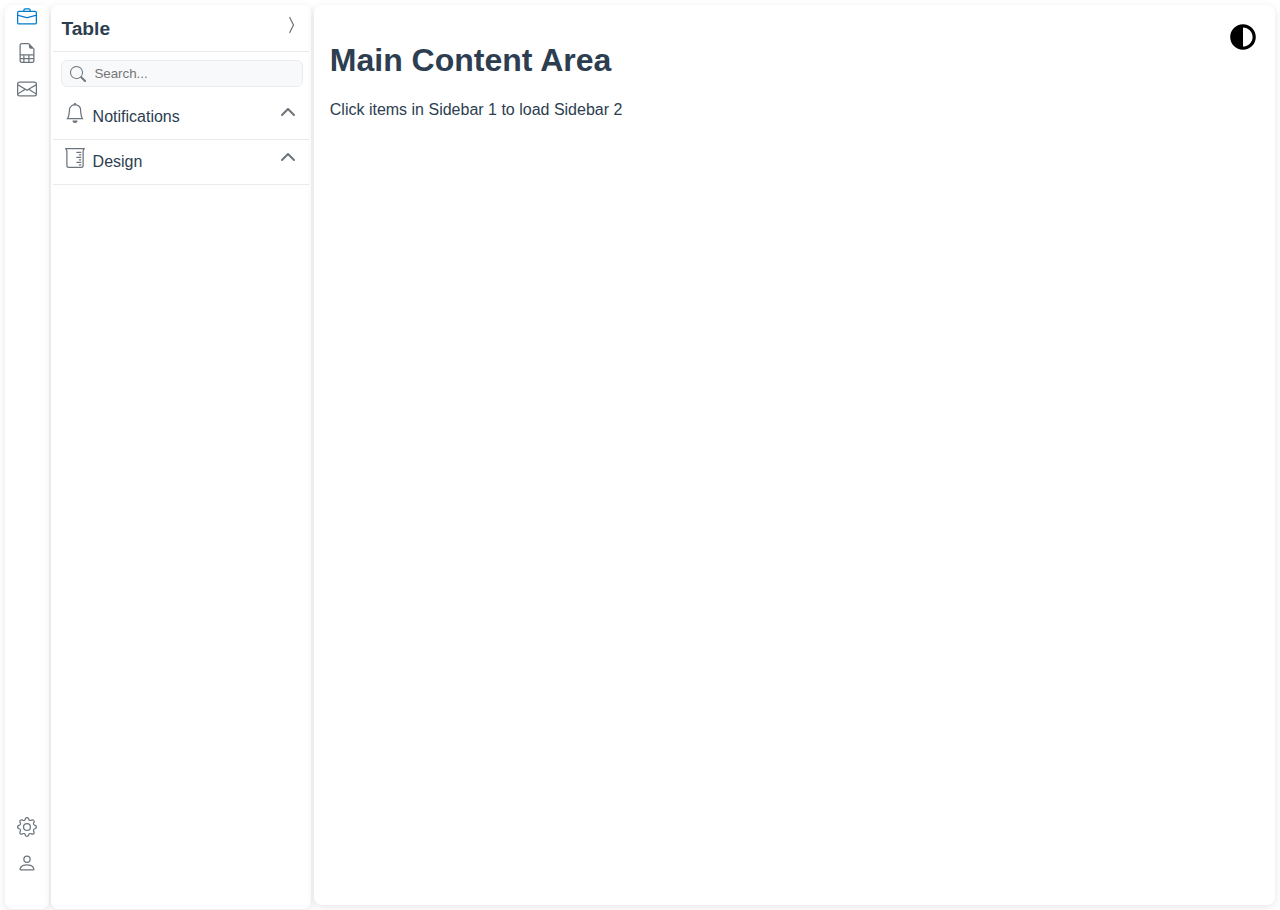
<file: index.html>
<!DOCTYPE html>
<html lang="en">

<head>
    <meta charset="UTF-8">
    <meta name="viewport" content="width=device-width, initial-scale=1.0">
    <title>Sidebar</title>
    <link rel="stylesheet" href="./css/main-styles.css">
    <script type="module" src="./js/main-controller.js" defer></script>
    <link href="https://fonts.googleapis.com/css2?family=Montserrat:wght@400;600&display=swap" rel="stylesheet">

</head>

<body>
    <div class="layout">
        <div class="layout-body">
            <aside class="sidebar">
                <div id="sidebar-primary"></div>
                <div id="sidebar-secondary"></div>
            </aside>
            <main id="content"></main>
        </div>
    </div>
</body>

</html>
</file>
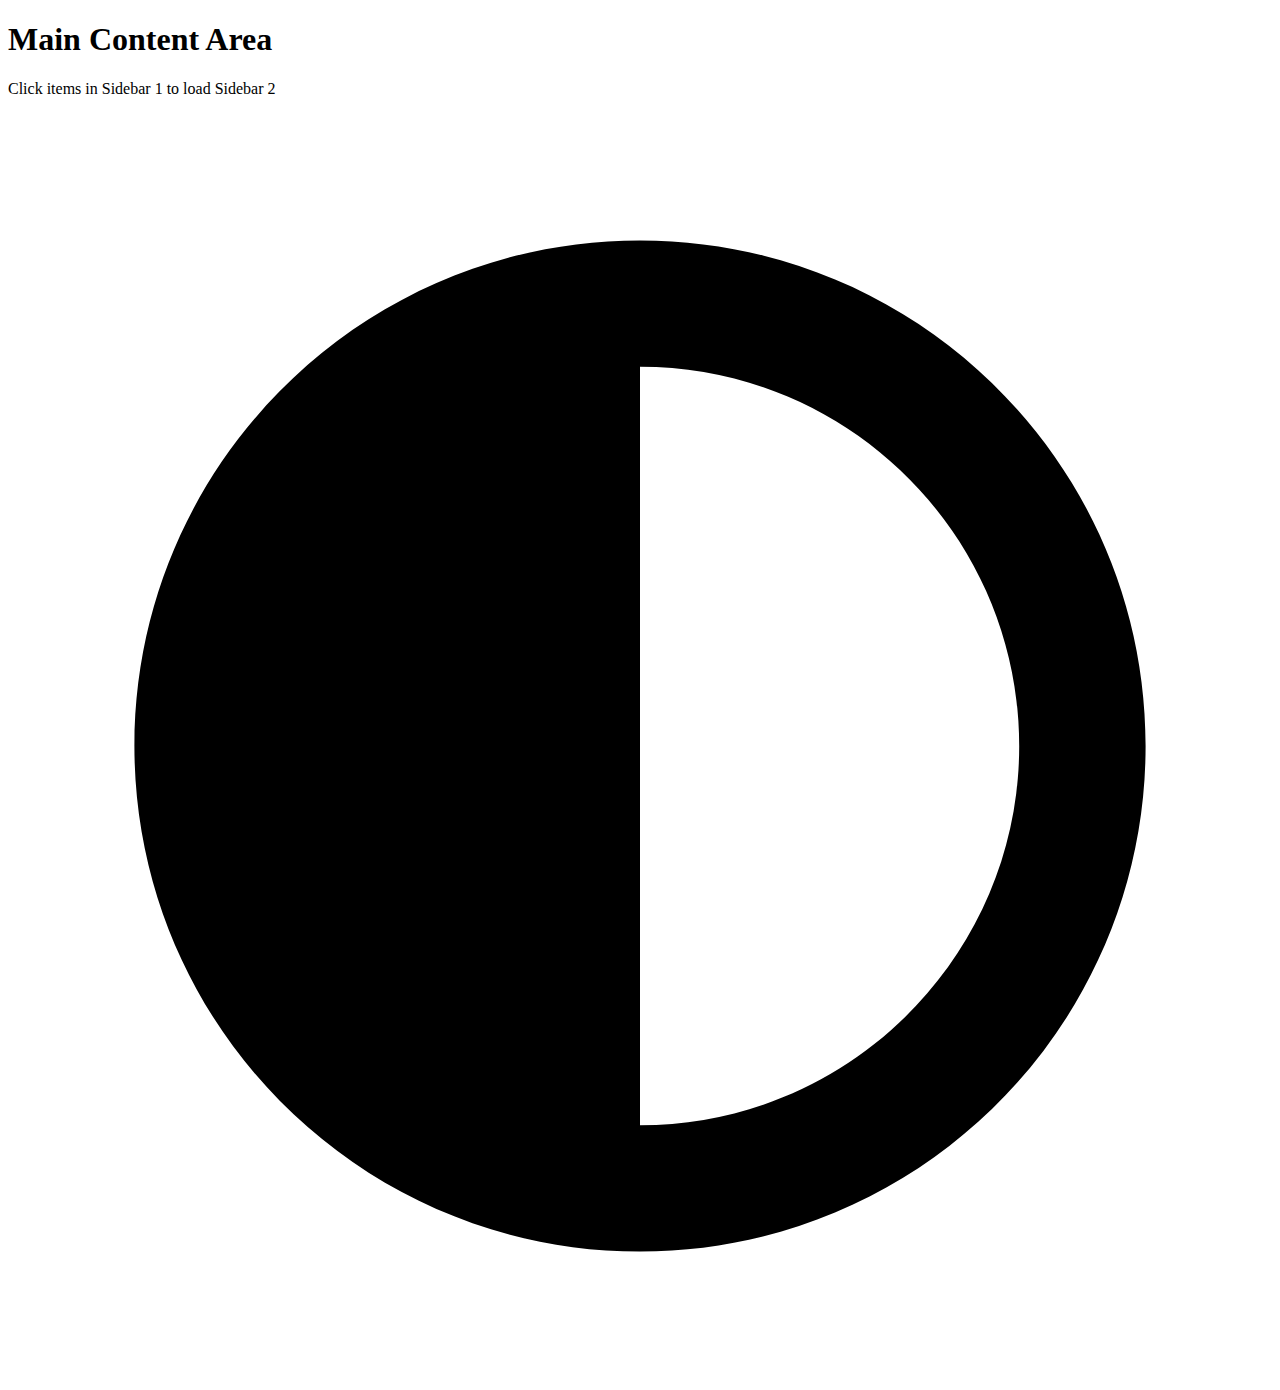
<file: components/content.html>
<!DOCTYPE html>
<html lang="en">

<head>
    <meta charset="UTF-8">
    <meta name="viewport" content="width=device-width, initial-scale=1.0">
    <title>Content</title>
</head>

<body>
    <div class="content-container">
        <div class="content-body">
            <h1>Main Content Area</h1>
            <p>Click items in Sidebar 1 to load Sidebar 2</p>
        </div>
        <div id="toggle-theme">
            <svg xmlns="http://www.w3.org/2000/svg" viewBox="0 0 640 640">
                <path
                    d="M512 320C512 214 426 128 320 128L320 512C426 512 512 426 512 320zM64 320C64 178.6 178.6 64 320 64C461.4 64 576 178.6 576 320C576 461.4 461.4 576 320 576C178.6 576 64 461.4 64 320z" />
            </svg>
        </div>
    </div>

</body>

</html>
</file>
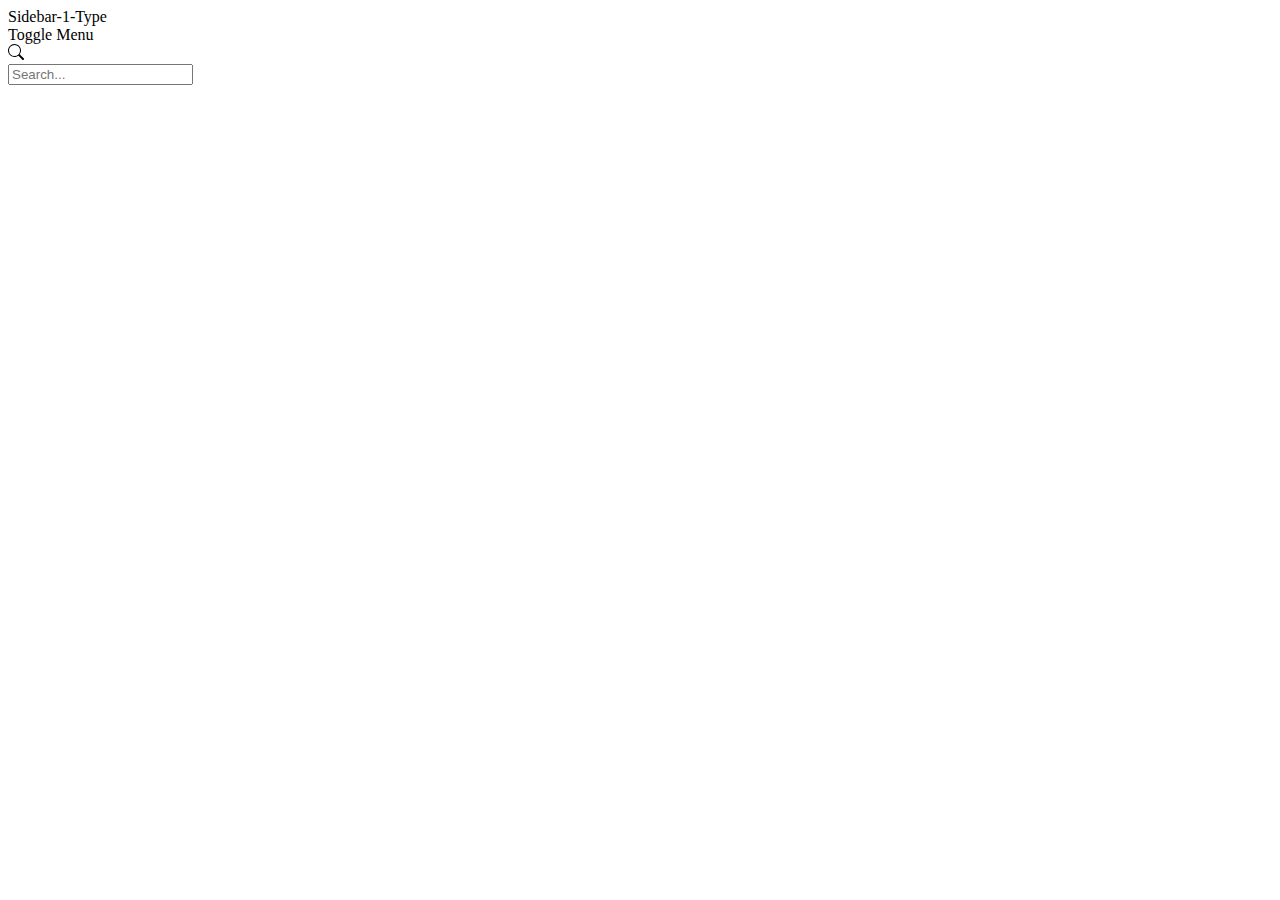
<file: components/sidebar-secondary.html>
<!DOCTYPE html>
<html lang="en">

<head>
    <meta charset="UTF-8">
    <meta name="viewport" content="width=device-width, initial-scale=1.0">
    <title>Sidebar-2</title>
</head>

<body>
    <div id="sidebar-2">
        <div class="block-1">
            <label id="sidebar-label">Sidebar-1-Type</label>
            <div id="toggle-menu">Toggle Menu</div>
        </div>
        <div class="search">
            <div class="search-icon">
                <svg xmlns="http://www.w3.org/2000/svg" width="16" height="16" fill="currentColor" class="bi bi-search"
                    viewBox="0 0 16 16">
                    <path
                        d="M11.742 10.344a6.5 6.5 0 1 0-1.397 1.398h-.001q.044.06.098.115l3.85 3.85a1 1 0 0 0 1.415-1.414l-3.85-3.85a1 1 0 0 0-.115-.1zM12 6.5a5.5 5.5 0 1 1-11 0 5.5 5.5 0 0 1 11 0" />
                </svg>
            </div>
            <input type="text" placeholder="Search...">
        </div>
        <div id="menu-container"></div>
    </div>
</body>

</html>
</file>
<file: css/main-styles.css>
@import "./sidebar-primary.css";
@import "./sidebar-secondary.css";
@import "./menu-expanded.css";
@import "./content.css";
@import "./dark-theme.css";
@import "./scroll.css";

:root {
  /* Light Theme Colors */
  --primary-bg: #ffffff;
  --secondary-bg: #f8f9fa;
  --sidebar-bg: #ffffff;
  --content-bg: #ffffff;
  --text-primary: #2c3e50;
  --text-secondary: #6c757d;
  --border-color: #e9ecef;
  --hover-bg: #f5f5f5;
  --active-bg: #007acc;
  --active-text: #ffffff;
  --shadow: rgba(0, 0, 0, 0.1);
  --accent-color: #007acc;
  --submenu-border: #dee2e6;

  /* Icon Colors */
  --icon-default: #6c757d;
  --icon-hover: #495057;
  --icon-active: #ffffff;
}

body {
  margin: 5px;
  font-family: Arial, Helvetica, sans-serif;
  background-color: var(--primary-bg);
  color: var(--text-primary);
}
.layout {
  display: flex;
  flex-direction: column;
}

.layout-body {
  display: flex;
  flex-direction: row;
  width: 100%;
  gap: 0.15rem;
  height: 100vh;
}

.sidebar {
  display: flex;
  flex-direction: row;
  gap: 0.15rem;
}

#content {
  box-shadow: 0px 2px 8px var(--shadow);
  background-color: var(--content-bg);
  color: var(--text-primary);
  width: 100%;
  padding: 1rem;
  border-radius: 8px;
}
</file>
